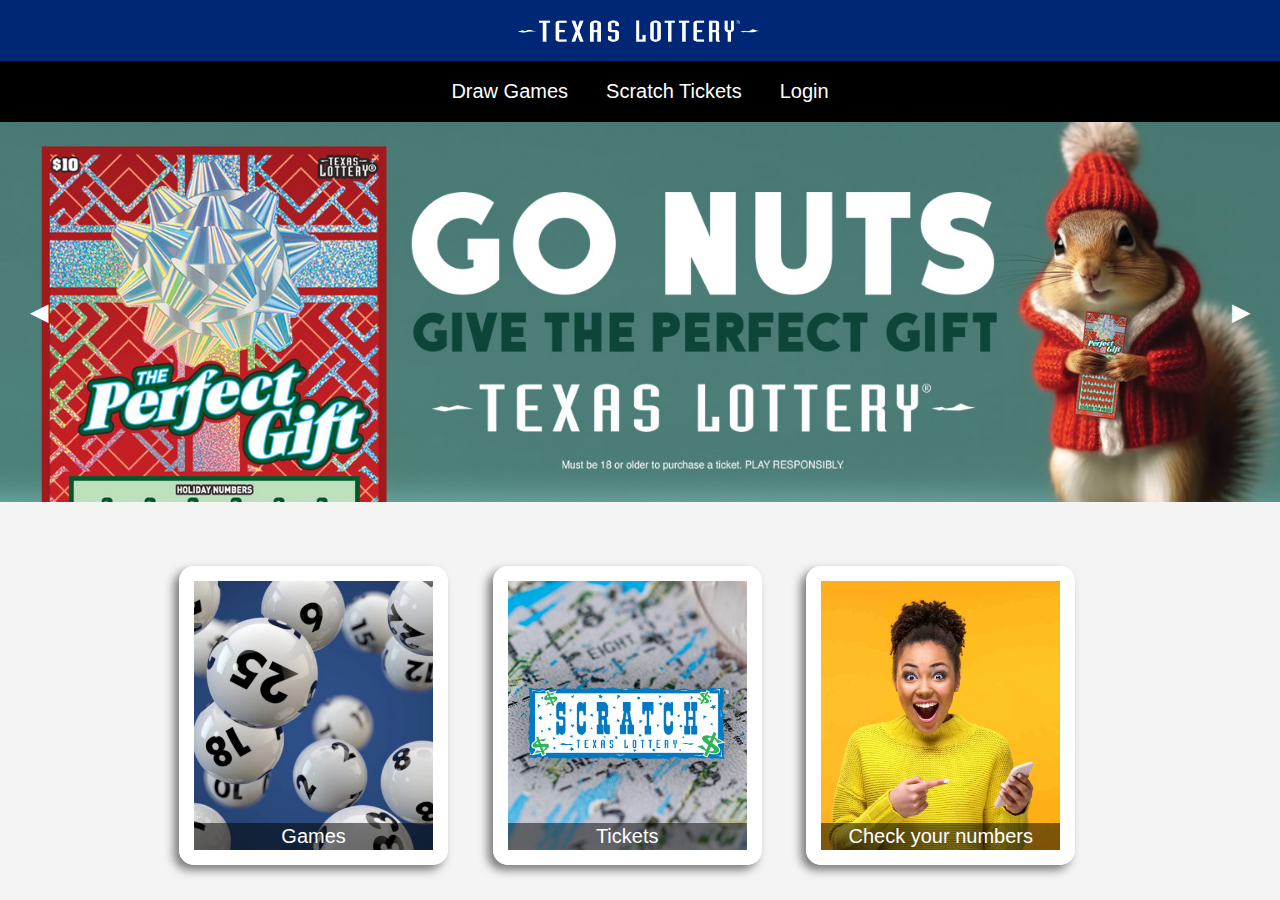
<file: index.html>
<!DOCTYPE html>
<html>
<head>
    <title>Lottery Simulator</title>
    <link rel="stylesheet" href="css/index.css">
</head>
<nav>
    <image src="images/logo.png" alt="logo" class="logo">
</nav>
<body>
    <div class="options">
        <ul class="buttonList">
            <button id="games" class="menuButton">Draw Games</button>
            <button id="tickets" class="menuButton">Scratch Tickets</button>
            <button id="login" onclick="login()" class="menuButton" style="display: none;">Login</button>
            <button id="profile" class="menuButton" style="display: none;">Profile</button>
            <button id="logout" onclick="logout()" class="menuButton" style="display: none;">Logout</button>
        </ul>
    </div>
    <div class="container">
        <div class="image-container">
            <img src="images/holiday-perfect-gift.jpg" alt="holiday-perfect-gift" class="mainImage">
            <img src="images/mm_branding.png" alt="branding" class="mainImage">
            <img src="images/gift_responsibly_2023.jpg" alt="gift_responsibly_2023" class="mainImage">
        </div>
        <button class="carousel-control left">◀︎</button>
        <button class="carousel-control right">▶︎</button>
    </div>

    <bottomArea class="bottomArea">
        <div class="bottomImageContainer" id="gamesBottom">
            <img src="images/games.jpg" alt="games" class="bottomImage">
            <div class="imageOverlay">Games</div>
        </div>
        <div class="bottomImageContainer" id="ticketsBottom">
            <img src="images/ticketScratch.jpg" id="scratch-tickets" alt="scratch tickets" class="bottomImage">
            <div class="imageOverlay">Tickets</div>
        </div>
        <div class="bottomImageContainer" id="checkNumbers">
            <img src="images/checkNumbers.jpg" alt="check your numbers" class="bottomImage">
            <div class="imageOverlay">Check your numbers</div>
        </div>
    </bottomArea>
</body>
<script src="javascript/index.js"></script>
</html>
</file>
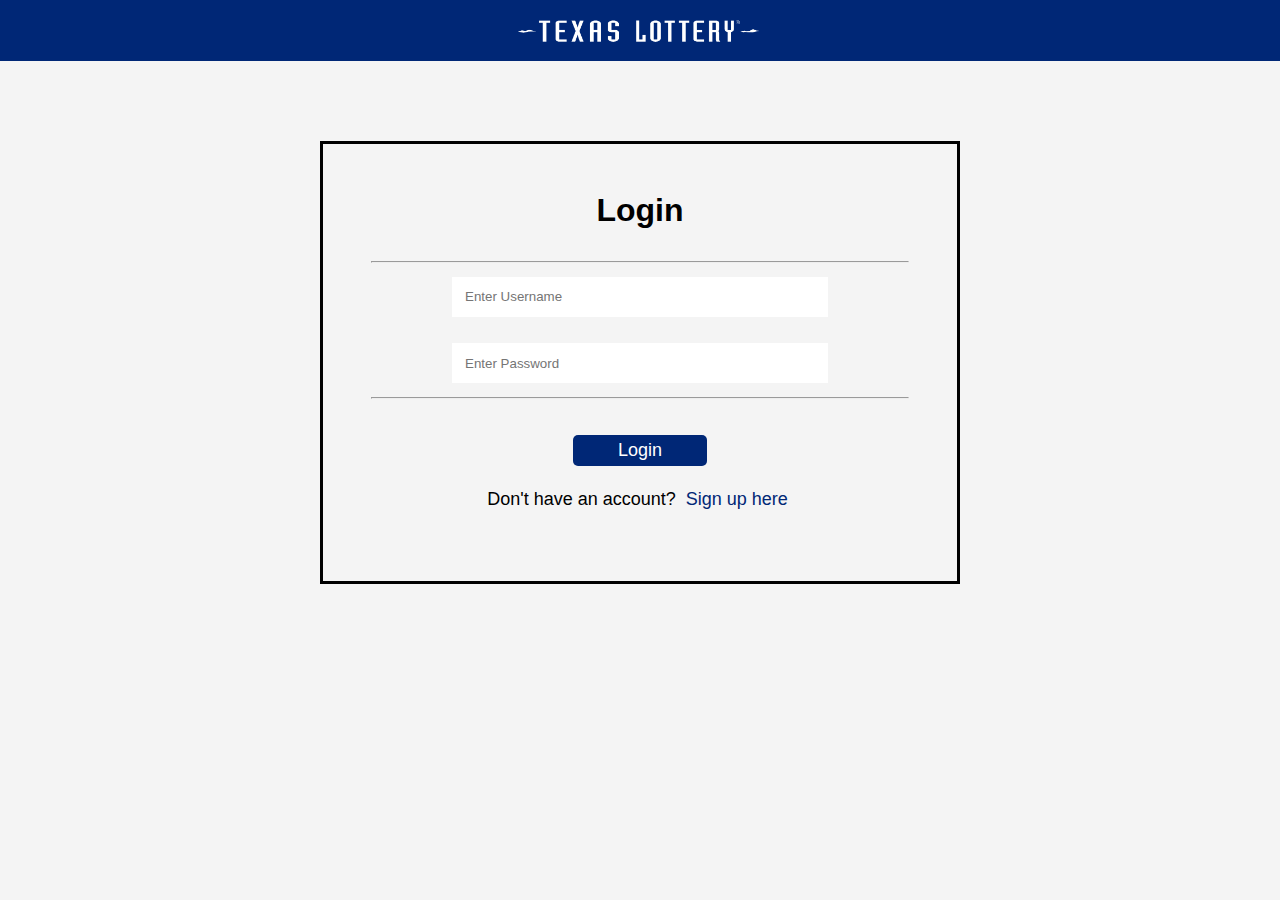
<file: pages/login-signup.html>
<!DOCTYPE html>
<html>
<head>
    <title>Lottery Simulator</title>
    <link rel="stylesheet" href="https://cdnjs.cloudflare.com/ajax/libs/font-awesome/5.15.3/css/all.min.css">
    <link rel="stylesheet" href="../css/login.css">
</head>
<nav>
    <image src="../images/logo.png" alt="logo" class="logo">
</nav>
<body>
    <!-- Login Container -->
    <div class="container" id="login">
        <form class="forms">
            <h1>Login</h1>
            <hr>
            <input class = 'loginInput' type="text" placeholder="Enter Username" id="login-username" name="login-username" required>
            <div class="password-container">
                <input class = 'loginInput'type="password" placeholder="Enter Password" id="login-password" name="login-password" required>
            </div>
            <hr>
            <div id="login-error-msg" style="color:red; display:none;"></div>
            <button type="button" id="login-submit-btn">Login</button>
            <p>Don't have an account? <button id="signupbtn">Sign up here</button></p>
        </form>
    </div>

    <!-- Signup Container -->
    <div class="container" id="signup" style="display: none;">
        <form class="forms">
            <h1>Sign Up</h1>
            <hr>
            <input class = 'loginInput' type="text" placeholder="Enter Email" id="signup-email" name="signup-email" required>
            <input class = 'loginInput' type="text" placeholder="Username" id="signup-username" name="signup-username" required>
            <input class = 'loginInput' type="password" placeholder="Enter Password" id="signup-password" name="signup-password" required>
            <input class = 'loginInput' type="password" placeholder="Re-Enter Password" id="reenter-password" name="reenter-password" required>
            <hr>
            <button type="button" id="signup-submit-btn">Sign Up!</button>
        <div id="signup-error-msg" style="color:red; display:none;"></div>
        <p>Already have an account? <button id="loginbtn">Login here</button></p>
        </form>
    </div>
</body>
<script type="module" src="../javascript/login.js"></script>
</html>
</file>
<file: css/index.css>
* {
    margin: 0;
    padding: 0;
    box-sizing: border-box;
}

body {
    font-family: Arial, sans-serif;
    background-color: #f4f4f4;
    justify-content: center;
}

nav {
    display: flex;
    align-items: center; 
    justify-content: center;
    background-color: #002776;
    width: 100%;
    padding: 1em; 
    position: sticky;
    top: 0; 
    z-index: 1000; 
}

.logo{
    width: 20%;
    height: auto;
    max-width: 100%;
    cursor: pointer;
}
.options{
    display: flex;
    width: 100%;
    justify-content: center;
    align-items: center;
    background-color: black;
}
.buttonList{
    display: flex;
    flex-direction: row;
    width: 100%;
    justify-content:center;
}
.menuButton{
    padding: 3px;
    margin: 1rem;
    color: white;
    background: none;
    border: none;
    font-size: 20px;
    cursor: pointer;
    
}
.menuButton:hover{
    color: yellow;
}

.mainImage {
    flex: 0 0 100vw;
    width: 100vw;
    height: auto;
    max-width: 100%;
    flex-shrink: 0;
}

.container {
    width: 100vw;
    display: flex;
    flex-direction: row;
    position: relative;
    height: auto;
}

.image-container {
    width: 100vw;
    display: flex;
    flex-direction: row;
    position: relative;
    height: auto;
}

.carousel-control {
    position: absolute;
    top: 50%;
    transform: translateY(-50%);
    border: none;
    background: none;
    cursor: pointer;
    padding: 10px 20px;
    font-size: 24px;
    color: white;
    z-index: 100;
}

.carousel-control:hover {
    background-color: rgba(0, 0, 0, 0.5);
}

.carousel-control.left {
    left: 10px;
}

.carousel-control.right {
    right: 10px;
}

.bottomArea {
    display: flex;
    flex-direction: row;
    width: 70%;
    justify-content: space-between;
    align-items: center;
    margin-top: 5%;
    margin-bottom: 2%;
}
.imageOverlay {
    position: absolute;
    bottom: 0;
    left: 0;
    width: 100%;
    height: 10%;
    background: rgba(0, 0, 0, 0.5); 
    display: flex;
    justify-content: center;
    align-items: center;
    color: white; 
    font-size: 20px; 
}
.bottomImageContainer {
    display: flex;
    flex-direction: row;
    width: 30%;
    padding-top: 30%; 
    position: relative;
    border: 15px solid white;
    border-radius: 15px;
    left: 20%;
    box-shadow: -5px 5px 10px rgba(0, 0, 0, 0.5);
    cursor: pointer;
}
.bottomImageContainer:hover {
    transform: scale(1.05); 
    box-shadow: -5px 5px 15px rgba(0, 0, 0, 0.6); 
}
.bottomImage {
    position: absolute;
    top: 0;
    left: 0;
    width: 100%; 
    height: 100%;
    object-fit: cover;
}
#scratch-tickets{
    object-position: left;
}
</file>
<file: css/login.css>
* {
    margin: 0;
    padding: 0;
    box-sizing: border-box;
}

body {
    position: relative;
    font-family: Arial, sans-serif;
    background-color: #f4f4f4;
    text-align: center;
}

nav {
    display: flex;
    align-items: center; 
    justify-content: center;
    background-color: #002776;
    width: 100%;
    padding: 1em; 
    position: sticky;
    top: 0; 
    z-index: 1000; 
}

.logo{
    width: 20%;
    height: auto;
    max-width: 100%;
    cursor: pointer;
}
.password-container {
    position: relative;
}

.password-icon {
    cursor: pointer;
}

.container{
    width: 100%;
    display: flex;
    flex-direction: column;
    align-items: center;
    justify-content: center;
    margin-top: 5em;
}

.forms{
    width: 50%;
    height: auto;
    padding: 3rem;
    text-align: center;
    border: 3px solid black;
}
.loginInput{
    width: 70%;
    height: 3em;
    margin: 1em;
    padding: 1em;
    border: none;
}
h1{
    margin-bottom: 1em;
}
#login-submit-btn {
    margin-top: 2em;
    width: 25%;
}
#login-submit-btn:hover{
    transform: scale(1.1);
    background-color: #0559ff;
}
button{
    border: none;
    background-color: #002776;
    color: white;
    padding: 5px;
    border-radius: 5px;
    font-size: 18px;
    cursor: pointer;
    margin-bottom: 1em;
}
#signupbtn{
    color: #002776;
    background: none;
}
#signupbtn:hover{
    transform: scale(1.1);
}
p{
    font-size: 18px;
}
#signup-submit-btn{
    margin-top: 2em;
    width: 35%;
}
#signup-submit-btn:hover{
    transform: scale(1.1);
    background-color: #0559ff;
}
#loginbtn{
    color: #002776;
    background: none;
}
#loginbtn:hover{
    transform: scale(1.1);
}
</file>
